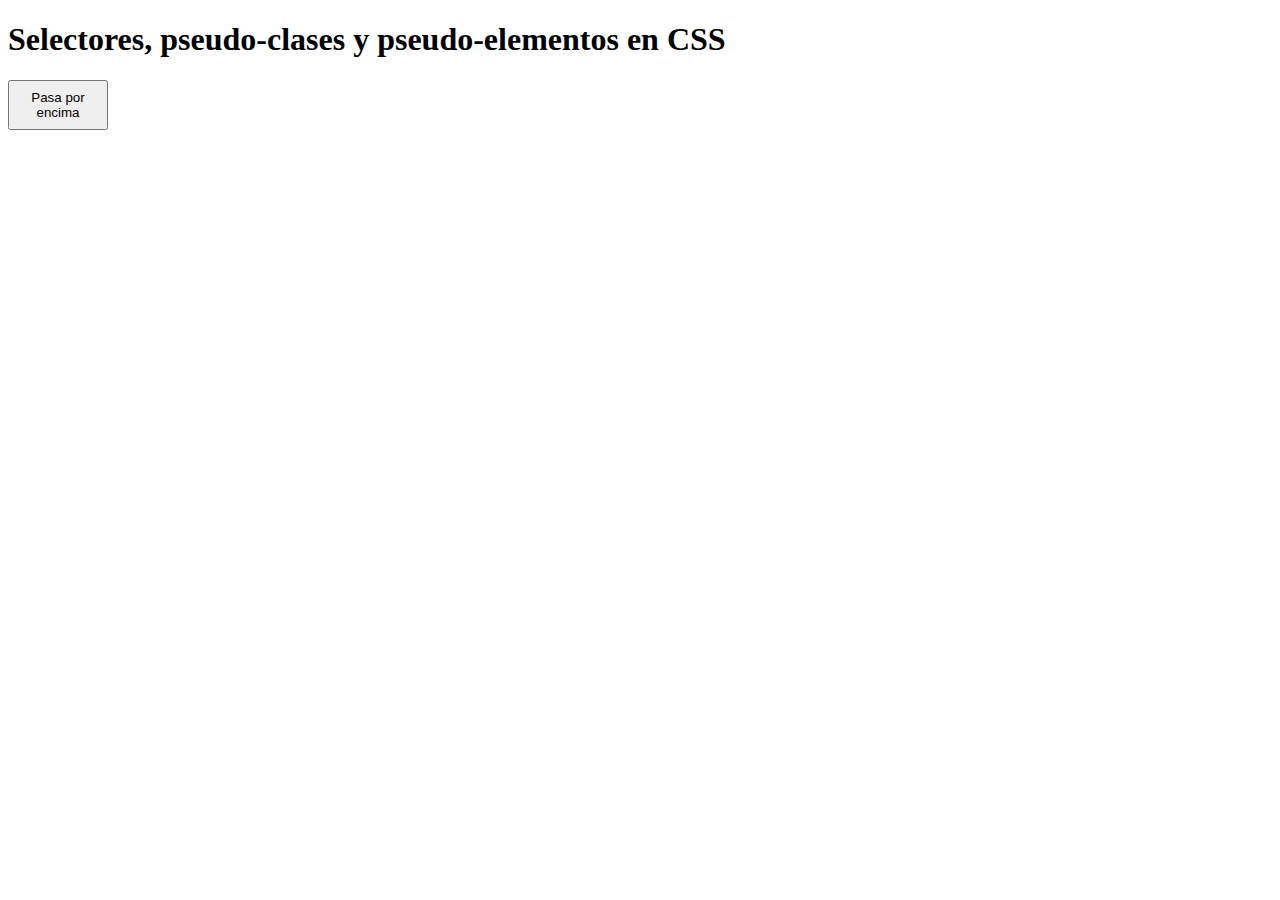
<file: Ejercicio_6/index.html>
<!DOCTYPE html>
<html lang="en">
	<head>
		<meta charset="UTF-8" />
		<meta http-equiv="X-UA-Compatible" content="IE=edge" />
		<meta
			name="viewport"
			content="width=device-width, initial-scale=1.0"
		/>
		<title>Selectores, pseudo-clases y pseudo-elementos en CSS</title>
		<link rel="stylesheet" href="css/style.css" />
	</head>
	<body>
		<h1>Selectores, pseudo-clases y pseudo-elementos en CSS</h1>
		<button class="boton"></button>
	</body>
</html>
</file>
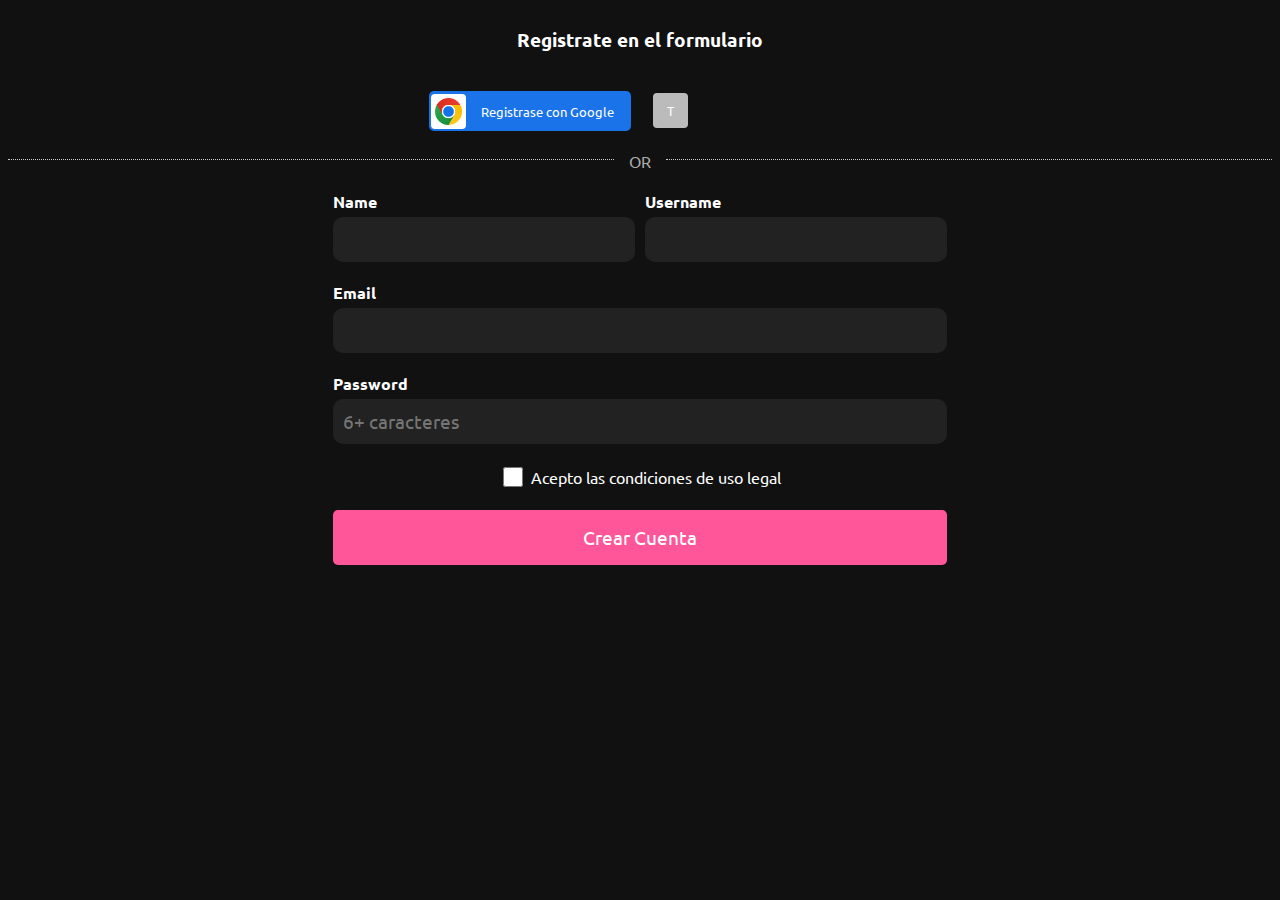
<file: Ejercicio_7/index.html>
<!DOCTYPE html>
<html lang="en">
	<head>
		<meta charset="UTF-8" />
		<meta http-equiv="X-UA-Compatible" content="IE=edge" />
		<meta
			name="viewport"
			content="width=device-width, initial-scale=1.0"
		/>
		<title>Login Form</title>
		<link rel="stylesheet" href="css/style.css" />
	</head>
	<body>
		<div class="container">
			<h3>Registrate en el formulario</h3>
			<div class='buttons'>
				<button class="google-btn">
					<picture><img src="src/img/chrome_logo.png" alt="chrome logo"></picture>
          <span>Registrase con Google</span>
				</button>
				<button class="twitter-btn">
					<picture>T</picture>
          <span></span>
				</button>
			</div>
      <div class="separator">
        <hr></hr><span>OR</span><hr></hr>
      </div>
      <form action="" method=''>
        <div class="section-inputs">
            <label for="name">
              <span>Name</span>
              <input type="text" id="name" name="name">
            </label>
            <label for="username">
              <span>Username</span>
              <input type="text" id="username" name="username">
            </label>
        </div>
        <label for="email">
          <span>Email</span>
          <input type="email" id="email" name="email">
        </label>
        <label for="password">
          <span>Password</span>
          <input type="password" id="password" name="password" placeholder='6+ caracteres'>
        </label>
        <label for="checkbox" class='checkbox-label'>
          <input type="checkbox" name="checkbox" id="checkbox">
          <span>Acepto las condiciones de uso legal</span>
        </label>
        <button class='submit-btn' type="submit">Crear Cuenta</button>
      </form>
		</div>
	</body>
</html>
</file>
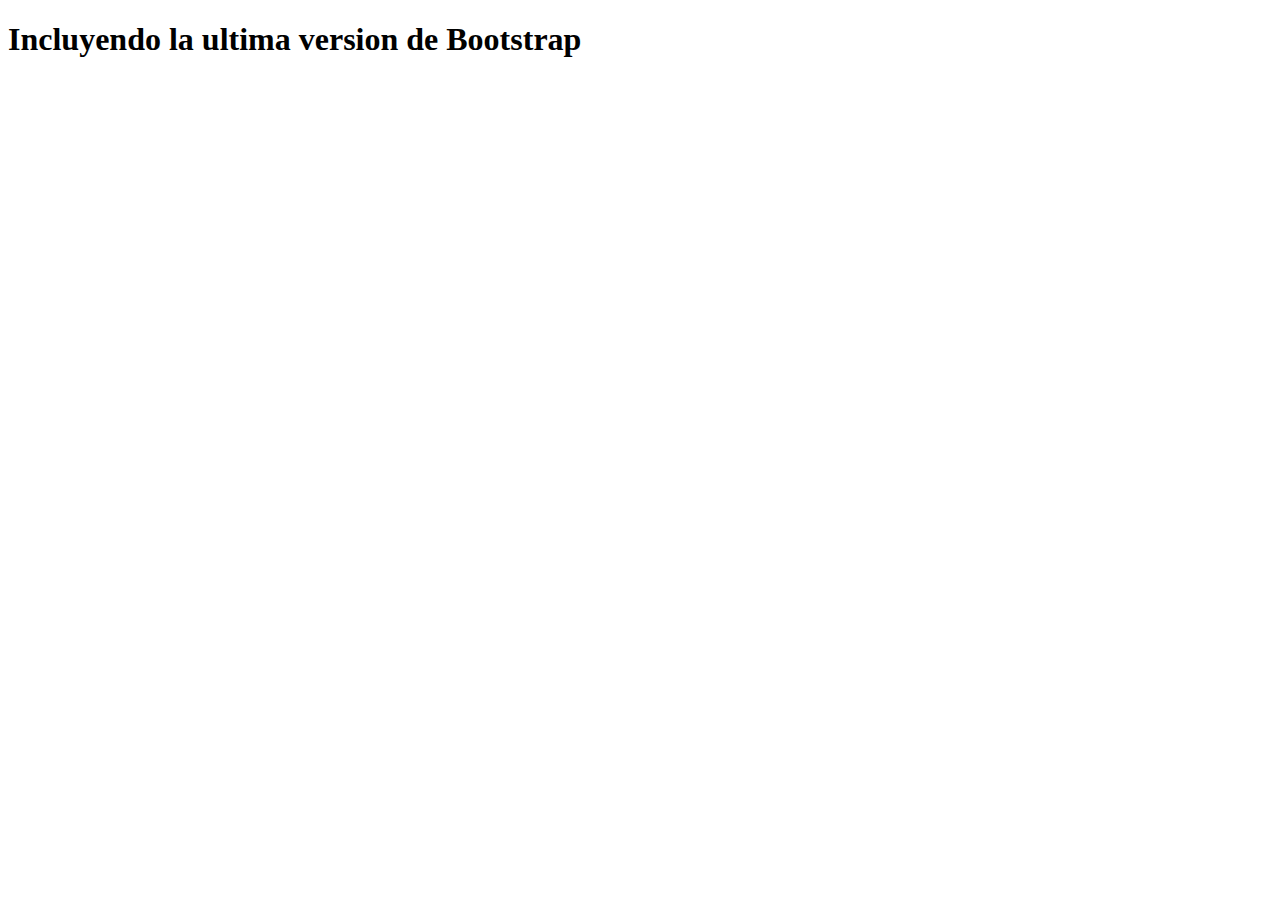
<file: Ejercicio_8/index.html>
<!DOCTYPE html>
<html lang="en">
<head>
   <meta charset="UTF-8">
   <meta http-equiv="X-UA-Compatible" content="IE=edge">
   <meta name="viewport" content="width=device-width, initial-scale=1.0">
   <title>Añadiendo Bootrstrap</title>
   <link href="https://cdn.jsdelivr.net/npm/bootstrap@5.2.1/dist/css/bootstrap.min.css" rel="stylesheet"
      integrity="sha384-iYQeCzEYFbKjA/T2uDLTpkwGzCiq6soy8tYaI1GyVh/UjpbCx/TYkiZhlZB6+fzT" crossorigin="anonymous">
   <script src="https://cdn.jsdelivr.net/npm/bootstrap@5.2.1/dist/js/bootstrap.bundle.min.js"
      integrity="sha384-u1OknCvxWvY5kfmNBILK2hRnQC3Pr17a+RTT6rIHI7NnikvbZlHgTPOOmMi466C8" crossorigin="anonymous"></script>
</head>
<body>
   <h1>Incluyendo la ultima version de Bootstrap
   </h1>
</body>
</html>
</file>
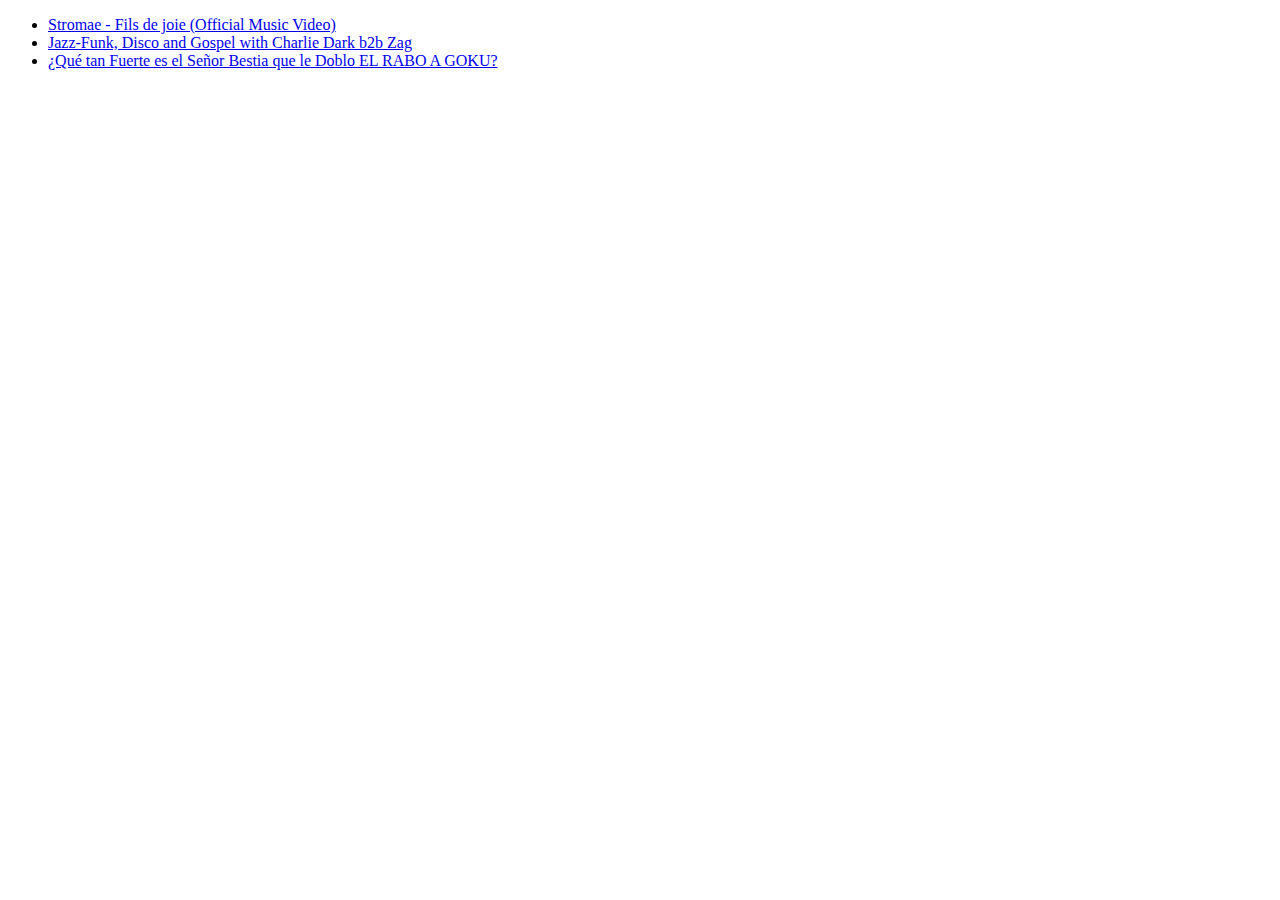
<file: Ejercicio_1/Ejercicio_1.html>
<!DOCTYPE html>
<html lang="en">
	<head>
		<meta charset="UTF-8" />
		<meta http-equiv="X-UA-Compatible" content="IE=edge" />
		<meta name="viewport" content="width=device-width, initial-scale=1.0" />
		<title>Ejercicio de introduccion al HTML en OpenBootcamp</title>
	</head>
	<body>
		<!-- Este es mi primer comentario de dos lineas
   Aprendiendo a documentar mi codigo con OpenBootcamp -->

		<ul>
			<li>
				<a href="https://www.youtube.com/watch?v=M7Z2tgJo8Hg"
					>Stromae - Fils de joie (Official Music Video)</a
				>
			</li>
			<li>
				<a href="https://www.youtube.com/watch?v=tqNl5IPtbU0"
					>Jazz-Funk, Disco and Gospel with Charlie Dark b2b Zag</a
				>
			</li>
			<li>
				<a href="https://www.youtube.com/watch?v=Ku_1TP_k4Io"
					>¿Qué tan Fuerte es el Señor Bestia que le Doblo EL RABO A GOKU?</a
				>
			</li>
		</ul>
	</body>
</html>
</file>
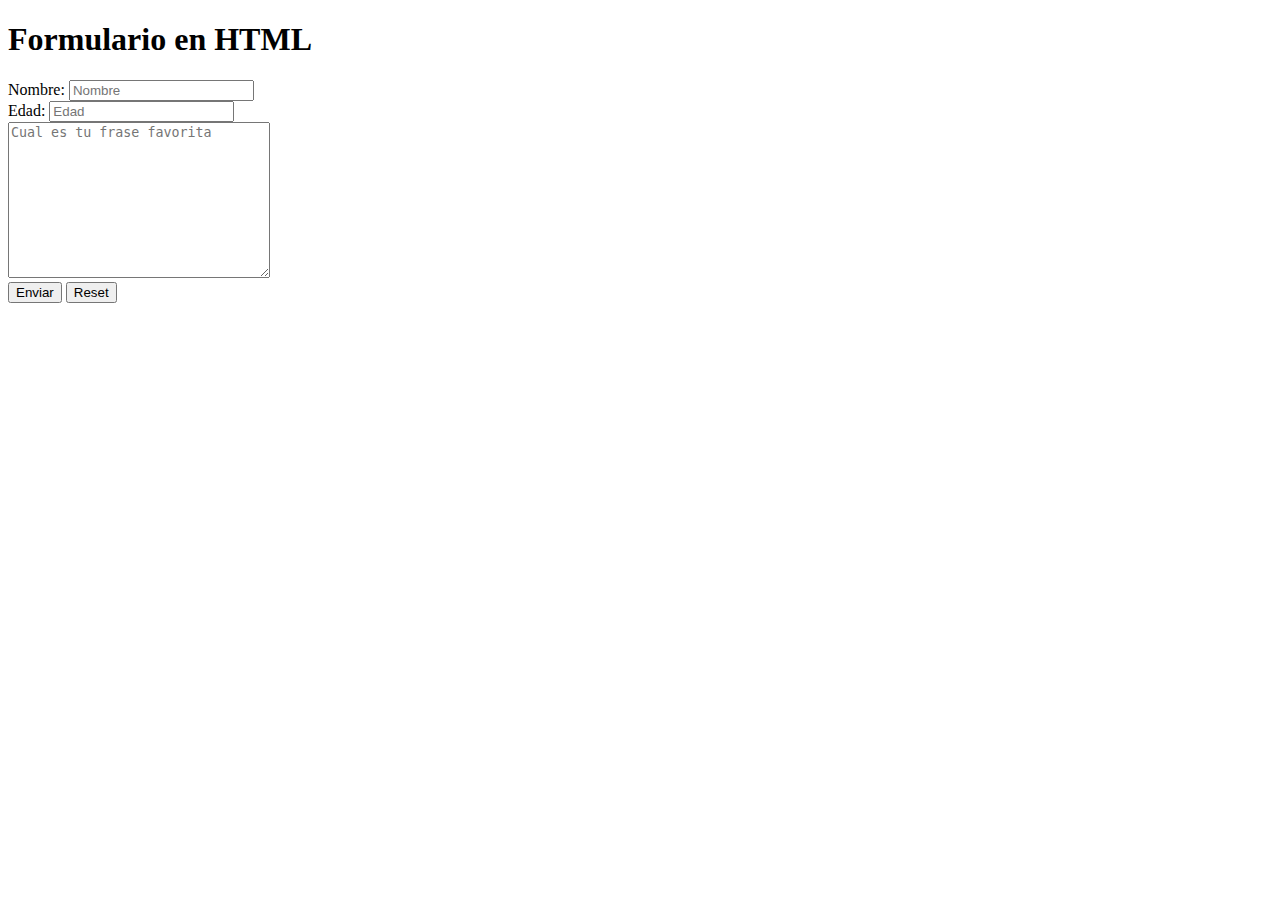
<file: Ejercicio_2/Ejercicio_2.html>
<!DOCTYPE html>
<html lang="en">
	<head>
		<meta charset="UTF-8" />
		<meta http-equiv="X-UA-Compatible" content="IE=edge" />
		<meta
			name="viewport"
			content="width=device-width, initial-scale=1.0"
		/>
		<title>Ejercicio 02 - Formularios en HTML</title>
		<style></style>
	</head>
	<body>
		<h1>Formulario en HTML</h1>
		<form action="/">
			<div>
				<label>Nombre: </label>
				<input type="text" name="name" placeholder="Nombre " />
			</div>
			<div>
				<label>Edad: </label>
				<input type="number" name="age" placeholder="Edad" />
			</div>
			<textarea
				name="frase-favorita"
				placeholder="Cual es tu frase favorita"
				cols="30"
				rows="10"
			></textarea>
			<div>
				<button type="submit">Enviar</button>
				<button type="reset">Reset</button>
			</div>
		</form>
	</body>
</html>
</file>
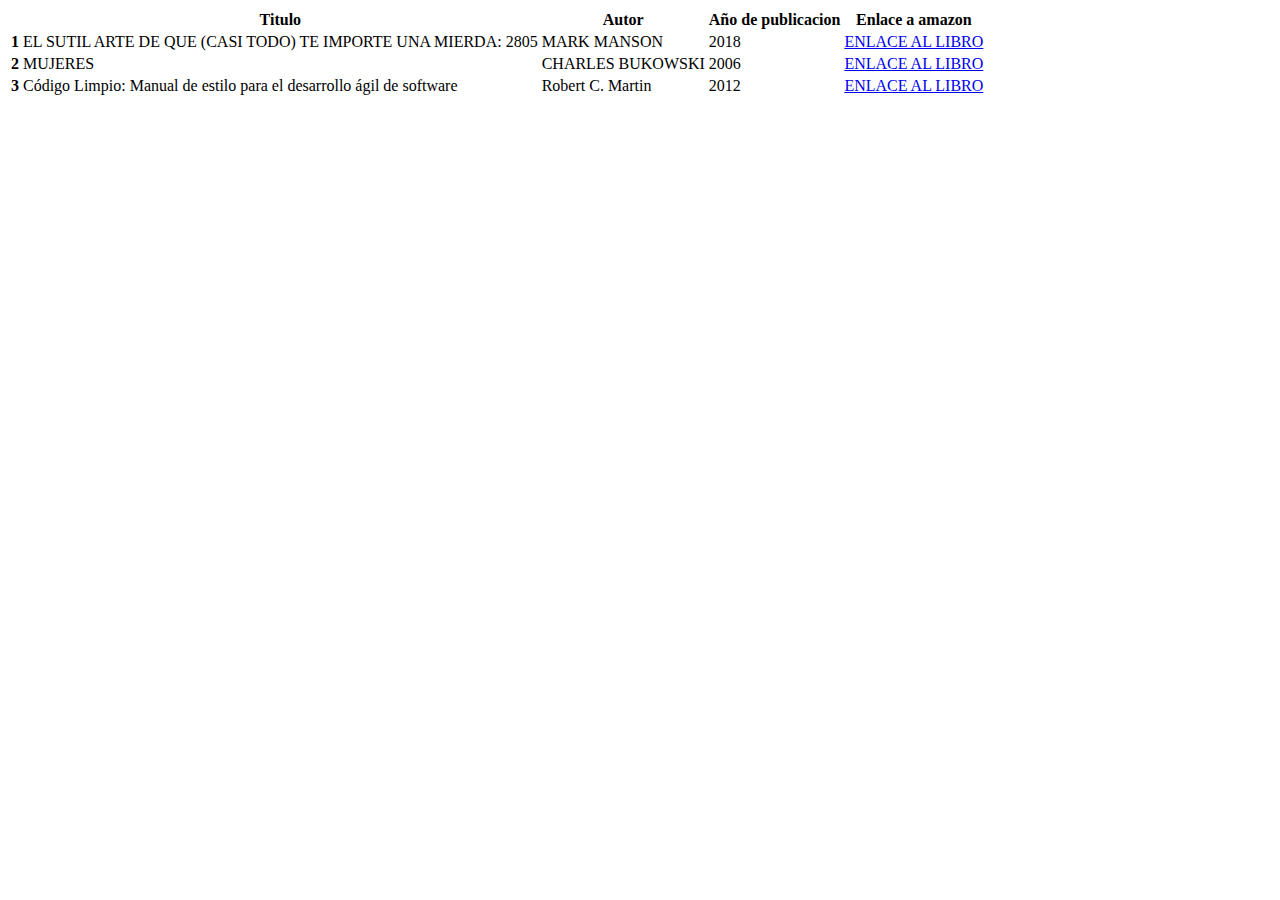
<file: Ejercicio_2/Ejercicio_2_Tablas.html>
<!DOCTYPE html>
<html lang="en">
	<head>
		<meta charset="UTF-8" />
		<meta http-equiv="X-UA-Compatible" content="IE=edge" />
		<meta
			name="viewport"
			content="width=device-width, initial-scale=1.0"
		/>
		<title>Ejercicio 02/2 - Tablas en HTML</title>
	</head>
	<body>
		<table>
			<thead>
				<tr>
					<th></th>
					<th>Titulo</th>
					<th>Autor</th>
					<th>Año de publicacion</th>
					<th>Enlace a amazon</th>
				</tr>
			</thead>
			<tbody>
				<tr>
					<th>1</th>
					<td>
						EL SUTIL ARTE DE QUE (CASI TODO) TE IMPORTE UNA MIERDA:
						2805
					</td>
					<td>MARK MANSON</td>
					<td>2018</td>
					<td>
						<a
							href="https://www.amazon.es/SUTIL-ARTE-IMPORTE-MIERDA-HARPERCOLLINS/dp/8491392289"
							>ENLACE AL LIBRO
						</a>
					</td>
				</tr>
				<tr>
					<th>2</th>
					<td>MUJERES</td>
					<td>CHARLES BUKOWSKI</td>
					<td>2006</td>
					<td>
						<a
							href="https://www.amazon.es/Mujeres-Compactos-Charles-Bukowski"
							>ENLACE AL LIBRO
						</a>
					</td>
				</tr>
				<tr>
					<th>3</th>
					<td>
						Código Limpio: Manual de estilo para el desarrollo ágil de
						software
					</td>
					<td>Robert C. Martin</td>
					<td>2012</td>
					<td>
						<a
							href="https://www.amazon.es/C%C3%B3digo-Limpio-desarrollo-software-Programaci%C3%B3n"
							>ENLACE AL LIBRO
						</a>
					</td>
				</tr>
			</tbody>
		</table>
	</body>
</html>
</file>
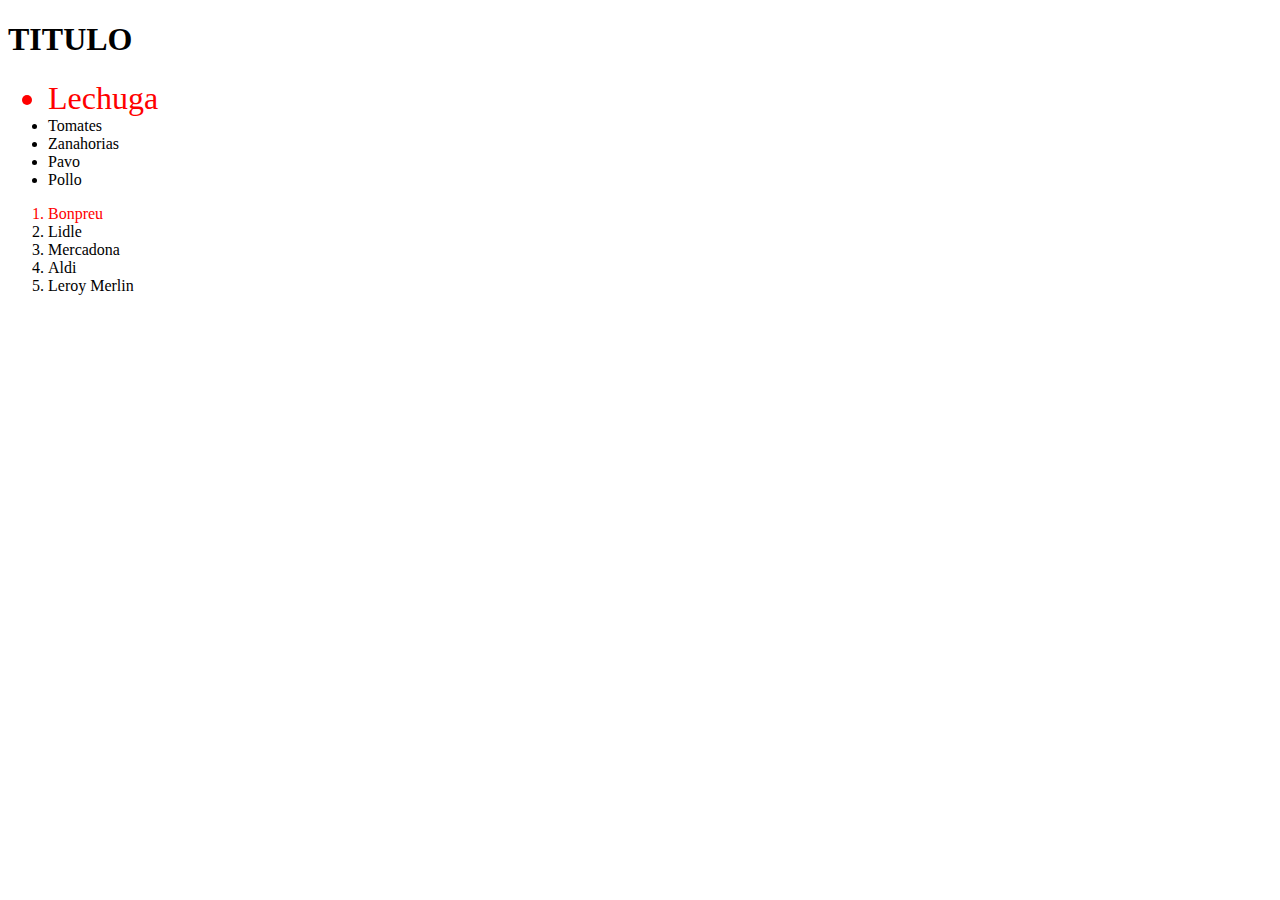
<file: Ejercicio_4/Ejercicio_4.html>
<!DOCTYPE html>
<html lang="en">
	<head>
		<meta charset="UTF-8" />
		<meta http-equiv="X-UA-Compatible" content="IE=edge" />
		<meta
			name="viewport"
			content="width=device-width, initial-scale=1.0"
		/>
		<link rel="stylesheet" href="src/styles.css" />
		<title>Ganando precisión con los selectores en CSS</title>
	</head>
	<body>
		<section>
			<h1 id="titulo" class="encabezado">TITULO</h1>
			<ul>
				<li id="elemento_1">Lechuga</li>
				<li id="elemento_2">Tomates</li>
				<li id="elemento_3">Zanahorias</li>
				<li id="elemento_4">Pavo</li>
				<li id="elemento_5">Pollo</li>
			</ul>
			<ol>
				<li id="elemento_1">Bonpreu</li>
				<li id="elemento_2">Lidle</li>
				<li id="elemento_3">Mercadona</li>
				<li id="elemento_4">Aldi</li>
				<li id="elemento_5">Leroy Merlin</li>
			</ol>


		</section>
	</body>
</html>
</file>
<file: Ejercicio_6/css/style.css>
.boton:after {
	content: "Pasa por encima";
}
.boton:hover {
	background-color: #070;
	color: #eee;
	border-radius: 5px;
}
.boton:hover::after {
	content: "Hecho!";
	font-weight: bold;
}

.boton {
	width: 100px;
	height: 50px;
}
</file>
<file: Ejercicio_7/css/style.css>
@import url("https://fonts.googleapis.com/css2?family=Ubuntu:wght@300;400;500;700&display=swap");

* {
	font-family: "Ubuntu", sans-serif;
	
}
body {
	background-color: #111;
}

.container {
	display: flex;
	flex-direction: column;
	align-items: center;
	justify-content: center;
	gap: 20px;
	color:#fff
}
.buttons {
	display: flex;
	justify-content: center;
	width: 100%;
	gap: 20px;
}

.google-btn,
.twitter-btn {
	display: flex;
	align-items: center;
	justify-content: center;
	height: 40px;
	padding: 2px;
	border: none;
	border-radius: 5px;
	cursor: pointer;
	transition: 0.1s;
}

.google-btn,
.twitter-btn {
	min-width: 200px;
	max-width: 205px;
	align-self: flex-start;
	background-color: #1a73e8;
}
.twitter-btn:hover,
.google-btn:hover {
	opacity: 0.8;
}

.google-btn picture,
.twitter-btn picture {
	display: flex;
	align-items: center;
	justify-content: center;
	border-radius: 4px;
	width: 35px;
	height: 35px;
	background-color: white;
}
.twitter-btn picture img,
.google-btn picture img {
	width: 75%;
}
.google-btn span,
.twitter-btn span {
	color: white;
	padding: 0 15px;
}

.twitter-btn {
	justify-content: left;
	background-color:transparent;
	color: #eee;
	width: 40px;
}
.twitter-btn picture {
	background-color: #bbb;
	color:#fff;
	align-self: flex-start;
}
.twitter-btn:hover {
	color: #fff;
}

.separator {
	display: flex;
	width: 100%;
	gap: 15px;
}
.separator hr {
	flex-grow: 1;
	border: none;
	border-top: 1px dotted #ccc;
}
.separator span {
	color: #aaa;
}

.section-inputs {
	display: flex;
	gap: 10px;
}

form {
	display: flex;
	flex-direction: column;
	align-items: stretch;
	gap: 20px;
}
label {
	display: flex;
	flex-direction: column;
	gap: 5px;
}
label span {
	font-weight: 700;
}
label input {
	background-color: #222;
	color:#fff;
	padding: 10px;
	border-radius: 10px;
	font-size: 14pt;
	transition: 0.2s;
	border: none;
	outline: none;
}
label input:hover,
label input:focus {
	background-color: #444;
	outline: 1px solid #ddd;
}
.checkbox-label {
	display: flex;
	flex-direction: row;
	justify-content: center;
	align-items: center;
}

.checkbox-label input[type="checkbox"] {
	width: 20px;
	height: 20px;
	justify-content: center;
	align-items: center;
	border: none;
	outline: none;
}
.checkbox-label span {
	font-weight: 400;
}

.submit-btn {
	background-color: #f59;
	color: white;
	padding: 15px;
	font-size: 14pt;
	border-radius: 5px;
	border: none;
}

.submit-btn:hover {
	background-color: #d37;
}
</file>
<file: Ejercicio_4/src/styles.css>
#elemento_1{
  color:red
}

ul li#elemento_1{
  font-size: 2rem;
}
</file>
